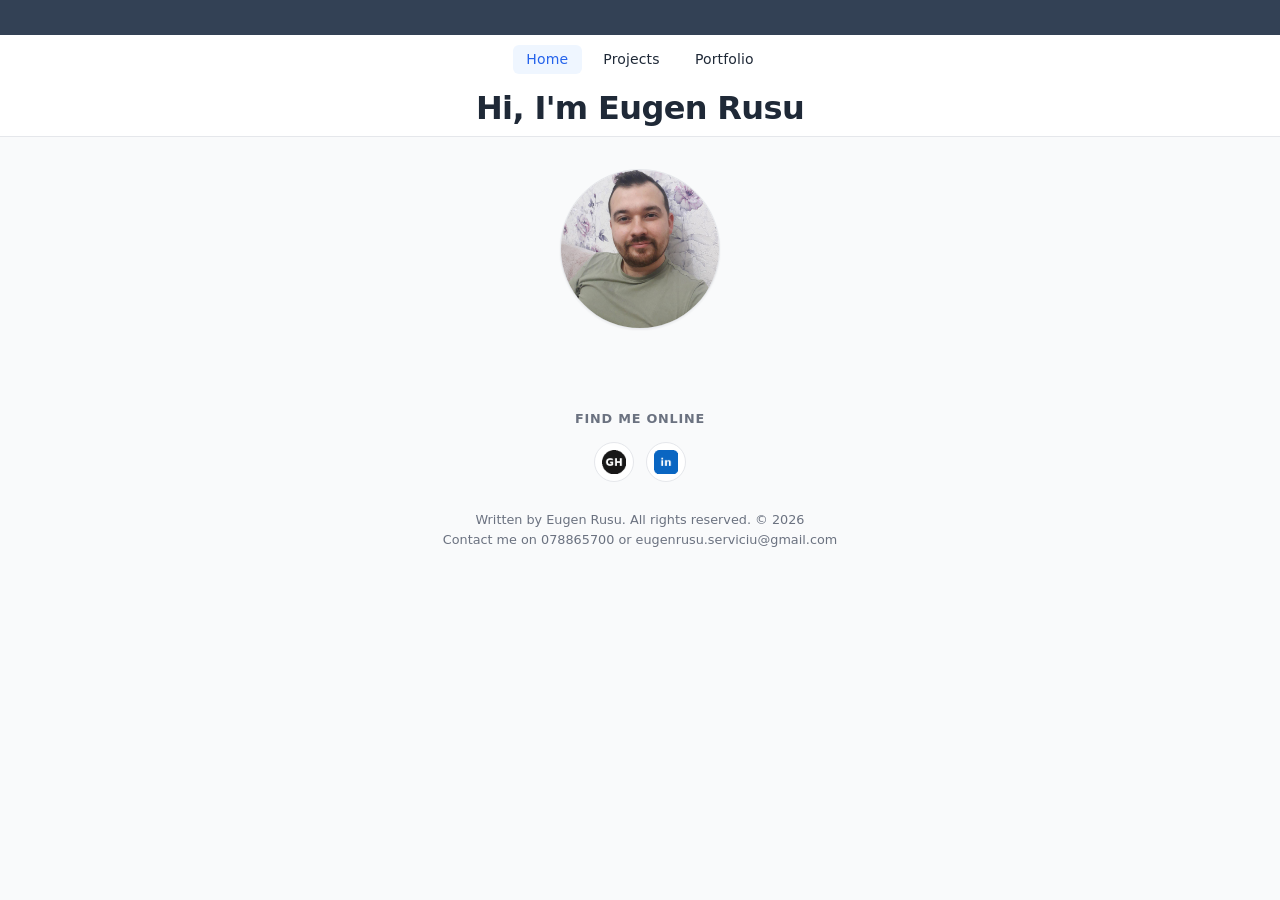
<file: index.html>
<!DOCTYPE html>
<html lang="en">

<head>
  <meta charset="UTF-8">
  <meta name="viewport" content="width=device-width, initial-scale=1.0">
  <link rel="icon" href="img/fav/favicon.ico" sizes="any">
  <link rel="stylesheet" href="css/style.css">
  <title>Eugen Rusu</title>
</head>

<body>

  <header>

    <div class="ticker-wrap">
      <div id="breaking" class="ticker-text">
        <p>În perioada 26 octombrie 2026 - 21 noiembrie 2026 voi activa până la 14.00. Sunt la Sesia de toamnă.</p>
      </div>
    </div>

    <nav aria-label="Main Navigation">
      <ul>
        <li><a href="index.html" class="active">Home</a></li>
        <li><a href="projects.html">Projects</a></li>
        <li><a href="portfolio.html">Portfolio</a></li>
      </ul>
    </nav>
    <h1>Hi, I'm Eugen Rusu</h1>
  </header>

  <main class="page">
    <section class="hero">
      <img class="portrait" src="img/er.jpg" alt="Eugen Rusu" width="200" height="200">
    </section>
  </main>

  <section class="social-links">
    <h2>Find me online</h2>
    <ul>
      <li>
        <a href="https://github.com/DSPharm" target="_blank" rel="noopener noreferrer">
          <img src="img/icon-github.png" alt="GitHub" width="24" height="24">
        </a>
      </li>
      <li>
        <a href="https://www.linkedin.com/in/eugen-rusubd" target="_blank" rel="noopener noreferrer">
          <img src="img/icon-linkedin.png" alt="LinkedIn" width="24" height="24">
        </a>
      </li>
    </ul>
  </section>

  <footer>
    <p>Written by Eugen Rusu. All rights reserved. &copy; 2026</p>
    <p>Contact me on 078865700 or eugenrusu.serviciu@gmail.com</p>
  </footer>

</body>

</html>
</file>
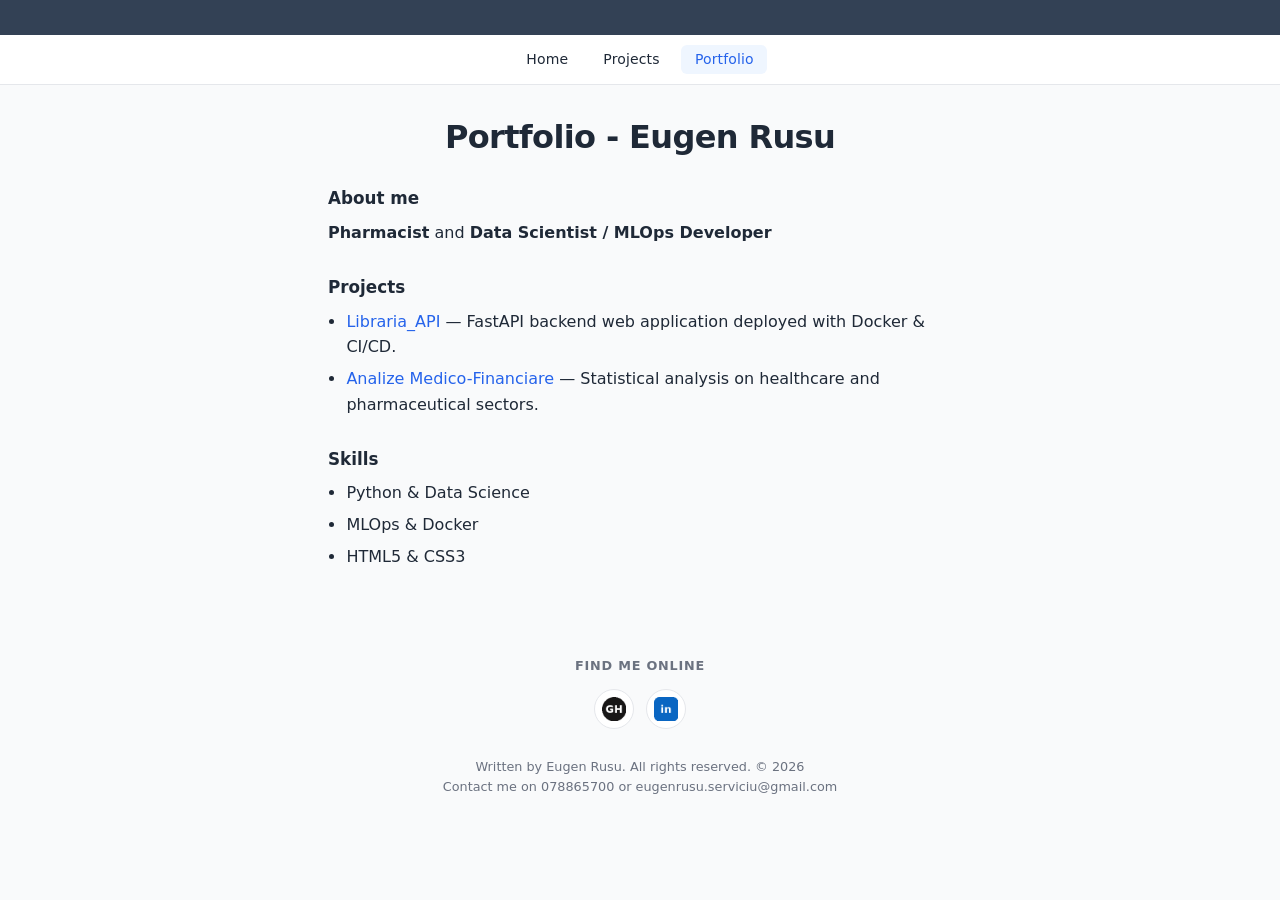
<file: portfolio.html>
<!DOCTYPE html>
<html lang="en">

<head>
  <meta charset="UTF-8">
  <meta name="viewport" content="width=device-width, initial-scale=1.0">
  <title>Portfolio - Eugen Rusu</title>
  <link rel="icon" href="img/fav/favicon.ico" sizes="any">
  <link rel="stylesheet" href="css/style.css">
</head>

<body>
  <header>

    <div class="ticker-wrap">
      <div id="breaking" class="ticker-text">
        <p>În perioada 26 octombrie 2026 - 21 noiembrie 2026 voi activa până la 14.00. Sunt la Sesia de toamnă.</p>
      </div>
    </div>

    <nav aria-label="Main Navigation">
      <ul>
        <li><a href="index.html">Home</a></li>
        <li><a href="projects.html">Projects</a></li>
        <li><a href="portfolio.html" class="active">Portfolio</a></li>
      </ul>
    </nav>
  </header>

  <main class="page">
    <h1>Portfolio - Eugen Rusu</h1>

    <h2>About me</h2>
    <p><strong>Pharmacist</strong> and <strong>Data Scientist / MLOps Developer</strong></p>

    <h2>Projects</h2>
    <ul>
      <li>
        <a href="https://libraria-api.eugenrusu.com" target="_blank" rel="noopener noreferrer">Libraria_API</a> — FastAPI
        backend web application deployed with Docker & CI/CD.
      </li>
      <li>
        <a href="https://github.com/DSPharm/analize_medico-financiare" target="_blank" rel="noopener noreferrer">Analize
          Medico-Financiare</a> — Statistical analysis on healthcare and pharmaceutical sectors.
      </li>
    </ul>

    <h2>Skills</h2>
    <ul>
      <li>Python & Data Science</li>
      <li>MLOps & Docker</li>
      <li>HTML5 & CSS3</li>
    </ul>
  </main>

  <section class="social-links">
    <h2>Find me online</h2>
    <ul>
      <li>
        <a href="https://github.com/DSPharm" target="_blank" rel="noopener noreferrer">
          <img src="img/icon-github.png" alt="GitHub" width="24" height="24">
        </a>
      </li>
      <li>
        <a href="https://www.linkedin.com/in/eugen-rusubd" target="_blank" rel="noopener noreferrer">
          <img src="img/icon-linkedin.png" alt="LinkedIn" width="24" height="24">
        </a>
      </li>
    </ul>
  </section>

  <footer>
    <p>Written by Eugen Rusu. All rights reserved. &copy; 2026</p>
    <p>Contact me on 078865700 or eugenrusu.serviciu@gmail.com</p>
  </footer>
</body>

</html>
</file>
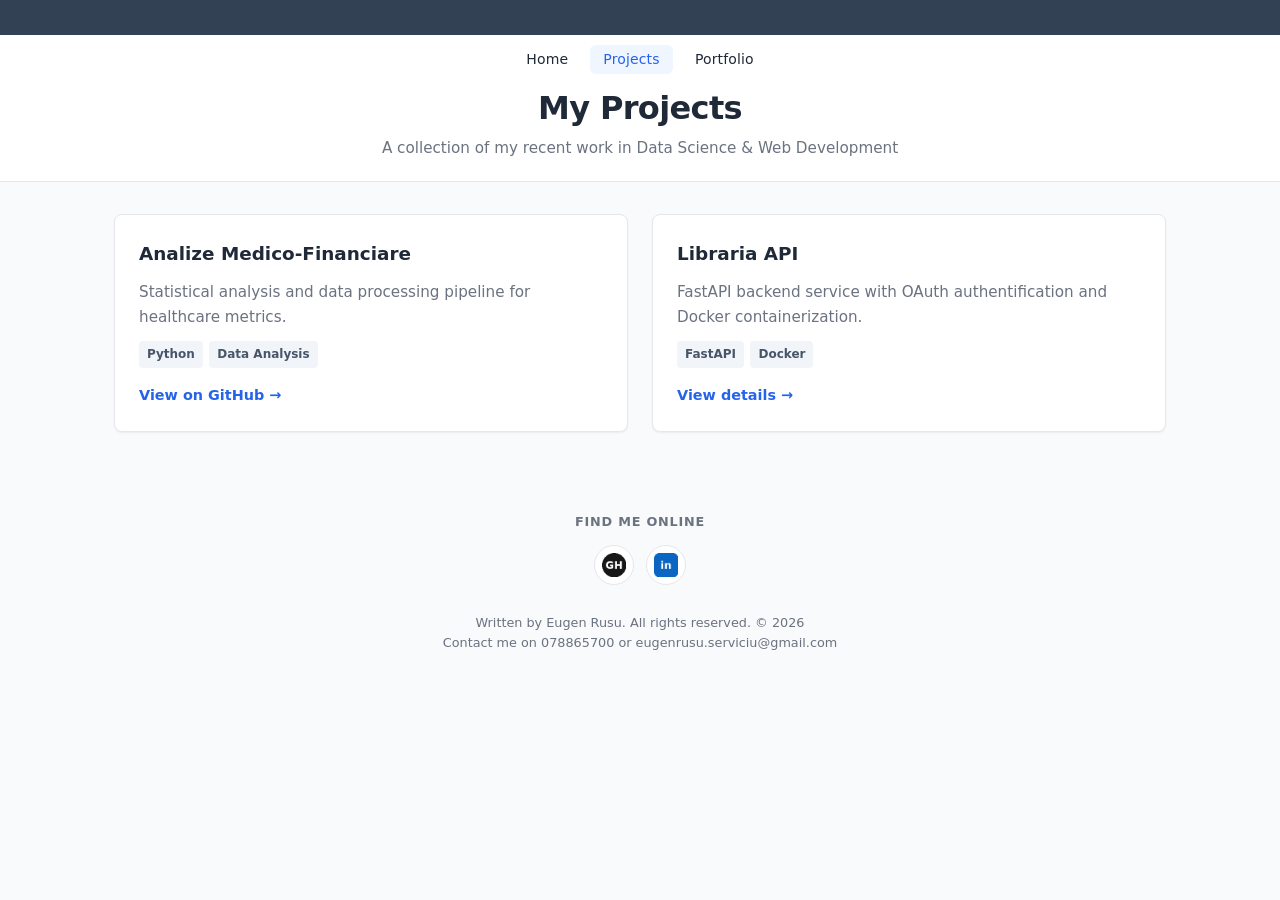
<file: projects.html>
<!DOCTYPE html>
<html lang="en">

<head>
  <meta charset="UTF-8">
  <meta name="viewport" content="width=device-width, initial-scale=1.0">
  <title>Projects - Eugen Rusu</title>
  <link rel="icon" href="img/fav/favicon.ico" sizes="any">
  <link rel="stylesheet" href="css/style.css">
</head>

<body>

  <header>

    <div class="ticker-wrap">
      <div id="breaking" class="ticker-text">
        <p>În perioada 26 octombrie 2026 - 21 noiembrie 2026 voi activa până la 14.00. Sunt la Sesia de toamnă.</p>
      </div>
    </div>

    <nav aria-label="Main Navigation">
      <ul>
        <li><a href="index.html">Home</a></li>
        <li><a href="projects.html" class="active">Projects</a></li>
        <li><a href="portfolio.html">Portfolio</a></li>
      </ul>
    </nav>
    <h1>My Projects</h1>
    <p>A collection of my recent work in Data Science & Web Development</p>
  </header>

  <main class="projects-container">
    <article class="project-card">
      <h2>Analize Medico-Financiare</h2>
      <p>Statistical analysis and data processing pipeline for healthcare metrics.</p>
      <div>
        <span class="tag">Python</span>
        <span class="tag">Data Analysis</span>
      </div>
      <a href="https://github.com/DSPharm/analize_medico-financiare" target="_blank" rel="noopener noreferrer">View on
        GitHub &rarr;</a>
    </article>

    <article class="project-card">
      <h2>Libraria API</h2>
      <p>FastAPI backend service with OAuth authentification and Docker containerization.</p>
      <div class="tags">
        <span class="tag">FastAPI</span>
        <span class="tag">Docker</span>
      </div>
      <a href="#" target="_blank" rel="noopener noreferrer">View details &rarr;</a>
    </article>

  </main>

  <section class="social-links">
    <h2>Find me online</h2>
    <ul>
      <li>
        <a href="https://github.com/DSPharm" target="_blank" rel="noopener noreferrer">
          <img src="img/icon-github.png" alt="GitHub" width="24" height="24">
        </a>
      </li>
      <li>
        <a href="https://www.linkedin.com/in/eugen-rusubd" target="_blank" rel="noopener noreferrer">
          <img src="img/icon-linkedin.png" alt="LinkedIn" width="24" height="24">
        </a>
      </li>
    </ul>
  </section>

  <footer>
    <p>Written by Eugen Rusu. All rights reserved. &copy; 2026</p>
    <p>Contact me on 078865700 or eugenrusu.serviciu@gmail.com</p>
  </footer>

</body>

</html>
</file>
<file: css/style.css>
:root {
  --primary-color: #2563eb;
  --primary-hover: #1d4ed8;
  --text-color: #1f2937;
  --text-muted: #6b7280;
  --bg-color: #f9fafb;
  --nav-bg: #ffffff;
  --card-bg: #ffffff;
  --border-color: #e5e7eb;
  --ticker-bg: #334155;
  --ticker-text: #e2e8f0;
  --radius-md: 0.5rem;
  --shadow-sm: 0 1px 2px rgba(15, 23, 42, 0.06);
  --shadow-md: 0 10px 15px -3px rgba(15, 23, 42, 0.1);
  --font-main: system-ui, -apple-system, sans-serif;
  --page-width: 42rem;
  --projects-width: 68.75rem;
}

*, *::before, *::after {
  box-sizing: border-box;
  margin: 0;
  padding: 0;
}

body {
  font-family: var(--font-main);
  color: var(--text-color);
  background-color: var(--bg-color);
  line-height: 1.6;
  min-height: 100vh;
  display: flex;
  flex-direction: column;
}

header {
  background-color: var(--nav-bg);
  border-bottom: 1px solid var(--border-color);
  text-align: center;
}

header nav,
header h1,
header > p {
  padding-left: 1.5rem;
  padding-right: 1.5rem;
}

header nav {
  padding-top: 0.75rem;
  padding-bottom: 0.75rem;
}

header h1 {
  padding-top: 0.25rem;
  padding-bottom: 0.5rem;
  font-size: 1.75rem;
  font-weight: 650;
  letter-spacing: -0.02em;
  line-height: 1.25;
}

header > p {
  padding-bottom: 1.25rem;
  color: var(--text-muted);
  font-size: 0.95rem;
}

nav ul {
  list-style: none;
  display: flex;
  flex-direction: column;
  justify-content: center;
  align-items: center;
  gap: 0.35rem;
}

nav a {
  text-decoration: none;
  color: var(--text-color);
  font-weight: 500;
  font-size: 0.875rem;
  letter-spacing: 0.01em;
  padding: 0.4rem 0.85rem;
  border-radius: 0.375rem;
  transition: color 0.2s ease, background-color 0.2s ease;
}

nav a:hover,
nav a:focus-visible {
  color: var(--primary-color);
  background-color: #f3f4f6;
  outline: none;
}

nav a.active {
  color: var(--primary-color);
  background-color: #eff6ff;
}

.page {
  width: 100%;
  max-width: var(--page-width);
  margin: 0 auto;
  padding: 2rem 1.5rem 1rem;
}

.page h1 {
  font-size: 1.75rem;
  font-weight: 650;
  letter-spacing: -0.02em;
  line-height: 1.25;
  margin-bottom: 1.5rem;
  text-align: center;
}

.page h2 {
  font-size: 1.05rem;
  font-weight: 650;
  margin: 1.75rem 0 0.5rem;
}

.page p {
  color: var(--text-color);
  margin-bottom: 0.75rem;
}

.page ul {
  padding-left: 1.15rem;
  color: var(--text-color);
}

.page li {
  margin-bottom: 0.4rem;
}

.page a {
  color: var(--primary-color);
  text-decoration: none;
  font-weight: 500;
}

.page a:hover {
  text-decoration: underline;
  color: var(--primary-hover);
}

.hero {
  text-align: center;
}

.portrait {
  display: block;
  width: 10rem;
  height: 10rem;
  margin: 0 auto;
  object-fit: cover;
  border-radius: 50%;
  border: 1px solid var(--border-color);
  box-shadow: var(--shadow-sm);
}

.projects-container {
  width: 100%;
  max-width: var(--projects-width);
  margin: 0 auto;
  padding: 2rem 1.5rem 1rem;
  display: grid;
  grid-template-columns: repeat(auto-fit, minmax(280px, 1fr));
  gap: 1.5rem;
}

.project-card {
  background-color: var(--card-bg);
  border: 1px solid var(--border-color);
  border-radius: var(--radius-md);
  padding: 1.5rem;
  display: flex;
  flex-direction: column;
  justify-content: space-between;
  gap: 0.75rem;
  box-shadow: var(--shadow-sm);
  transition: transform 0.2s ease, box-shadow 0.2s ease;
}

.project-card:hover {
  transform: translateY(-4px);
  box-shadow: var(--shadow-md);
}

.project-card h2 {
  font-size: 1.15rem;
  font-weight: 650;
  margin-bottom: 0;
}

.project-card p {
  color: var(--text-muted);
  font-size: 0.95rem;
  flex-grow: 1;
}

.tags,
.project-card > div {
  display: flex;
  flex-wrap: wrap;
  gap: 0.4rem;
}

.tag {
  background-color: #f1f5f9;
  color: #475569;
  font-size: 0.75rem;
  font-weight: 600;
  padding: 0.25rem 0.5rem;
  border-radius: 0.25rem;
}

.project-card a {
  color: var(--primary-color);
  text-decoration: none;
  font-weight: 600;
  font-size: 0.9rem;
  margin-top: 0.25rem;
}

.project-card a:hover {
  text-decoration: underline;
  color: var(--primary-hover);
}

.ticker-wrap {
  width: 100%;
  overflow: hidden;
  background-color: var(--ticker-bg);
  color: var(--ticker-text);
  padding: 0.45rem 0;
  font-size: 0.8rem;
  font-weight: 500;
  letter-spacing: 0.01em;
}

.ticker-text {
  display: inline-block;
  white-space: nowrap;
  padding-left: 100%;
  animation: ticker 28s linear infinite;
}

@keyframes ticker {
  0% {
    transform: translate3d(0, 0, 0);
  }
  100% {
    transform: translate3d(-100%, 0, 0);
  }
}

.social-links {
  width: 100%;
  max-width: var(--page-width);
  margin: 2.5rem auto 0;
  padding: 1.5rem 1.5rem 0.5rem;
  text-align: center;
}

.social-links h2 {
  font-size: 0.8rem;
  font-weight: 600;
  letter-spacing: 0.06em;
  text-transform: uppercase;
  color: var(--text-muted);
  margin-bottom: 0.75rem;
}

.social-links ul {
  list-style: none;
  display: flex;
  justify-content: center;
  align-items: center;
  gap: 0.75rem;
}

.social-links a {
  display: inline-flex;
  align-items: center;
  justify-content: center;
  width: 2.5rem;
  height: 2.5rem;
  border-radius: 50%;
  border: 1px solid var(--border-color);
  background-color: var(--card-bg);
  transition: border-color 0.2s ease, background-color 0.2s ease;
}

.social-links a:hover,
.social-links a:focus-visible {
  border-color: var(--primary-color);
  background-color: #eff6ff;
  outline: none;
}

.social-links img {
  display: block;
}

footer {
  padding: 1.25rem 1.5rem 2rem;
  text-align: center;
  color: var(--text-muted);
  font-size: 0.8rem;
}

@media (min-width: 48rem) {
  header nav ul {
    flex-direction: row;
    gap: 0.5rem;
  }

  header h1 {
    font-size: 2rem;
  }

  .page h1 {
    font-size: 2rem;
  }
}
</file>
